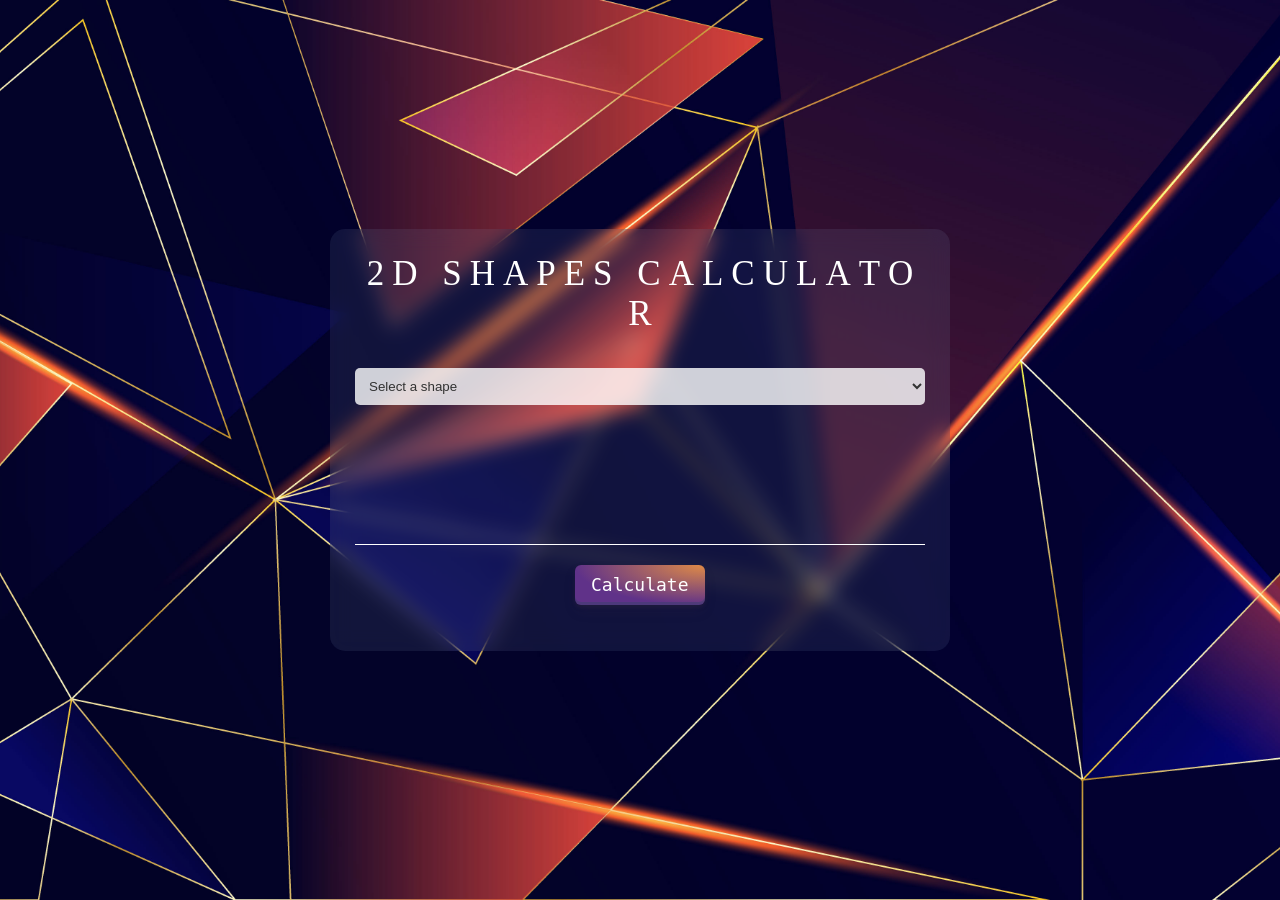
<file: Calculators/2D-Shapes-Calculator/index.html>
<!DOCTYPE html>
<html lang="en">

<head>
    <meta charset="UTF-8" />
    <meta name="viewport" content="width=device-width, initial-scale=1.0" />
    <link rel="stylesheet" href="style.css" />
    <link rel="preconnect" href="https://fonts.googleapis.com">
    <link rel="preconnect" href="https://fonts.gstatic.com" crossorigin>
    <link href="https://fonts.googleapis.com/css2?family=Inconsolata:wght@500&display=swap" rel="stylesheet">
    <title>2D Shapes Calculator</title>
</head>

<body>
    <div class="card">
        <div class="waviy">
            <span style="--i:1">2</span>
            <span style="--i:2">D</span>
            <span style="--i:11">&nbsp;</span>
            <span style="--i:3">S</span>
            <span style="--i:4">H</span>
            <span style="--i:5">A</span>
            <span style="--i:6">P</span>
            <span style="--i:7">E</span>
            <span style="--i:8">S</span>
            <span style="--i:9">&nbsp;</span>
            <span style="--i:10">C</span>
            <span style="--i:11">A</span>
            <span style="--i:12">L</span>
            <span style="--i:13">C</span>
            <span style="--i:14">U</span>
            <span style="--i:15">L</span>
            <span style="--i:16">A</span>
            <span style="--i:17">T</span>
            <span style="--i:18">O</span>
            <span style="--i:19">R</span>
        </div>
        <br><br>
        <div class="row">
            <select id="shape" name="shape" onchange="showDimensions()" required>
                <option value="" disabled selected hidden>Select a shape</option>
                <option value="rectangle">Rectangle</option>
                <option value="square">Square</option>
                <option value="circle">Circle</option>
                <option value="triangle">Triangle</option>
                <option value="parallelogram">Parallelogram</option>
                <option value="rhombus">Rhombus</option>
                <option value="trapezoid">Trapezoid</option>
                <option value="hexagon">Hexagon</option>
                <option value="nsides">N-Sided Polygon</option>
            </select>
        </div>
        <br>
        <div class="row" id="nsides-row" style="display: none;">
            <label for="nofsides">No. of sides of polygon:</label>
            <input type="number" id="nofsides" name="nofsides">
        </div><br>
        <div class="row" id="length-row" style="display: none;">
            <label for="length">Enter Length:</label>
            <input type="number" id="length" name="length">
        </div><br>
        <div class="row" id="width-row" style="display: none;">
            <label for="width">Enter Width:</label>
            <input type="number" id="width" name="width">
        </div><br>

        <div class="row" id="metric-row" style="display: none;">
            <label for="metric">Choose Metric:</label>
            <select name="metric" id="metric">
                <option value="m">m</option>
                <option value="cm">cm</option>
                <option value="km">km</option>
            </select>
        </div><br>

        <div class="row" id="radius-row" style="display: none;">
            <label for="radius">Enter Radius:</label>
            <input type="number" id="radius" name="radius">
        </div><br>
        <div class="row" id="diagonal1-row" style="display: none;">
            <label for="diagonal1">Enter Diagonal 1:</label>
            <input type="number" id="diagonal1" name="diagonal1">
        </div>
        <br>
        <div class="row" id="diagonal2-row" style="display: none;">
            <label for="diagonal2">Enter Diagonal 2:</label>
            <input type="number" id="diagonal2" name="diagonal2">
        </div>
        <div class="rule"></div>
        <div class="form-footer">
            <button class="button" onclick="calculate(event)">Calculate</button>
        </div>
        <div id="result-container">
            <p id="result"></p>
        </div>
    </div>
    <script src="script.js"></script>
</body>

</html>
</file>
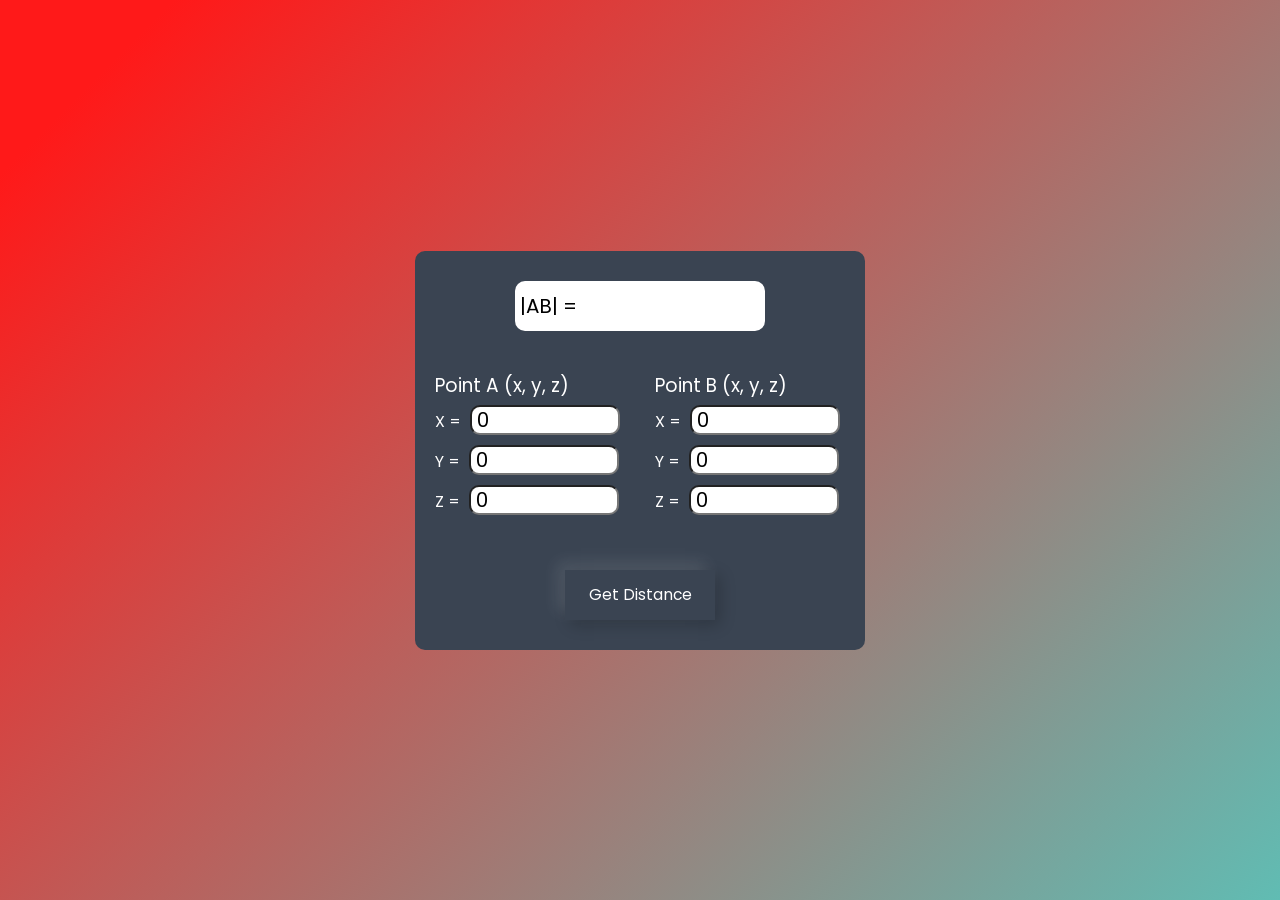
<file: Calculators/3D-Distance-Calculator/index.html>
<!DOCTYPE html>
<html lang="en">
<head>
    <meta charset="UTF-8">
    <meta name="viewport" content="width=device-width, initial-scale=1.0">
    <link rel="stylesheet" href="style.css">
    <title>3D Distance Calculator</title>
</head>
<body>

    <div class="container">
        <div class="calc">
            <div class="display">
                <span>|AB| = </span>
            </div>
            <form action="">
                <div class="point">
                    <h3>Point A (x, y, z)</h3>
                    <label for="X-1">X = </label>
                    <input type="number" name="X-1" id="x1" value="0">
                    <br>
                    <label for="Y-1">Y = </label>
                    <input type="number" name="Y-1" id="y1" value="0">
                    <br>
                    <label for="Z-1">Z = </label>
                    <input type="number" name="Z-1" id="z1" value="0">
                </div>
                <div class="point">
                    <h3>Point B (x, y, z)</h3>
                    <label for="X-2">X = </label>
                    <input type="number" name="X-2" id="x2" value="0">
                    <br>
                    <label for="Y-2">Y = </label>
                    <input type="number" name="Y-2" id="y2" value="0">
                    <br>
                    <label for="Z-2">Z = </label>
                    <input type="number" name="Z-2" id="z2" value="0">
                </div>
            </form>
    
            <div>
                <button type="button" onclick="calculate()">
                    <h3>Get Distance</h3>
                </button>
            </div>
        </div>
    </div>

    <script src="./script.js"></script>

</body>
</html>
</file>
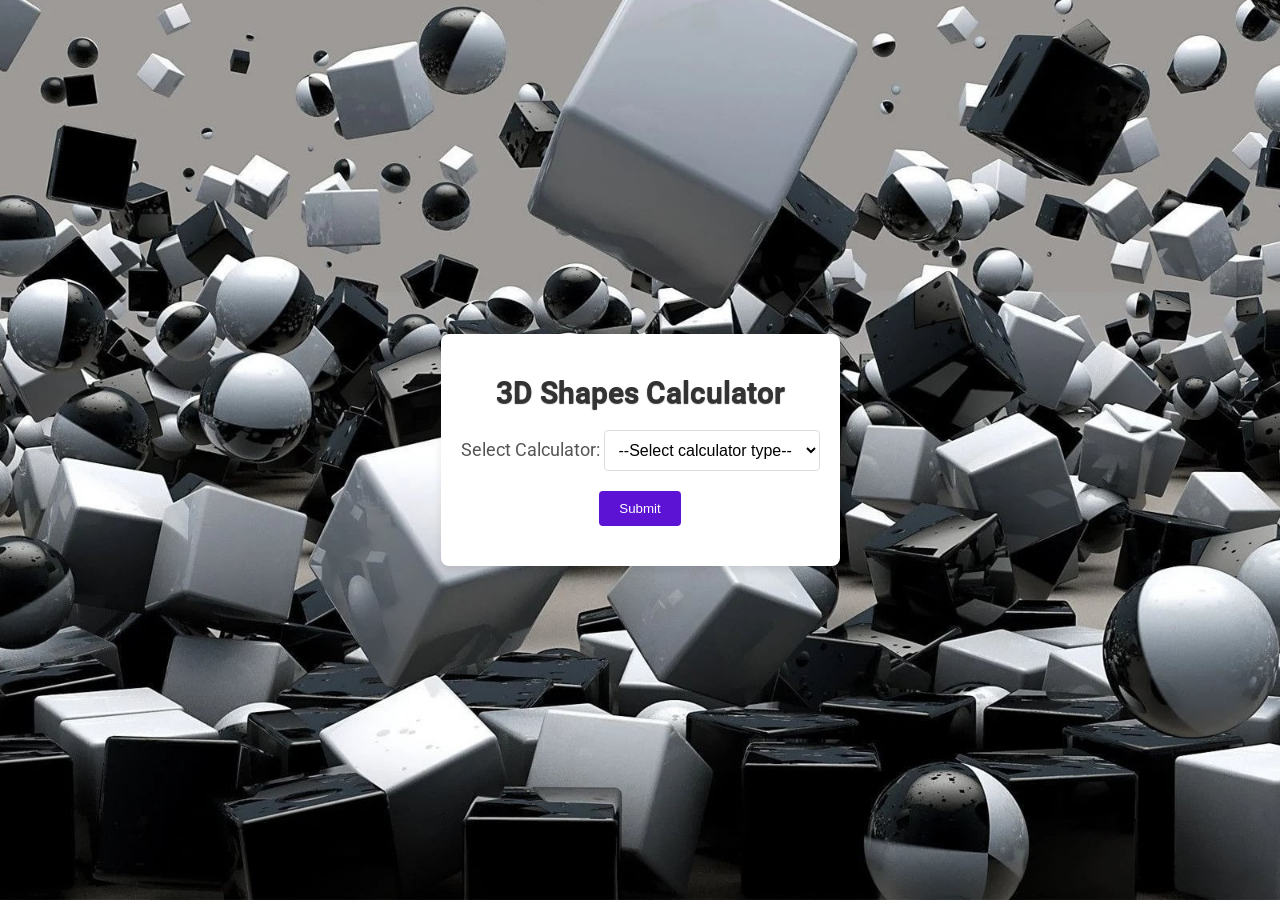
<file: Calculators/3D-Shapes-Calculator/index.html>
<!DOCTYPE html>
<html lang="en">

<head>
    <meta charset="UTF-8">
    <meta http-equiv="X-UA-Compatible" content="IE=edge">
    <meta name="viewport" content="width=device-width, initial-scale=1.0">
    <link rel="stylesheet" href="style.css">
    <link href="https://fonts.googleapis.com/css2?family=Roboto:wght@500&display=swap" rel="stylesheet">
    <title>3D Shapes Calculator</title>
</head>

<body>
    <header class="main">
        <h1 class="header">3D Shapes Calculator</h1>
        <div class="selectCalculator">
            <label for="calculator">Select Calculator: </label>
            <select id="calculator" name="calculator">
                <option value="None">--Select calculator type--</option>
                <option value="3D-Shapes-Volume-Calculator">Volume Calculator</option>
                <option value="Surface-Area-Calculator">Surface Area Calculator</option>
            </select>
        </div>
        <button class="submit-button" onclick="navigateToCalculator()">Submit</button>
    </header>

    <script src="script.js"></script>
</body>

</html>
</file>
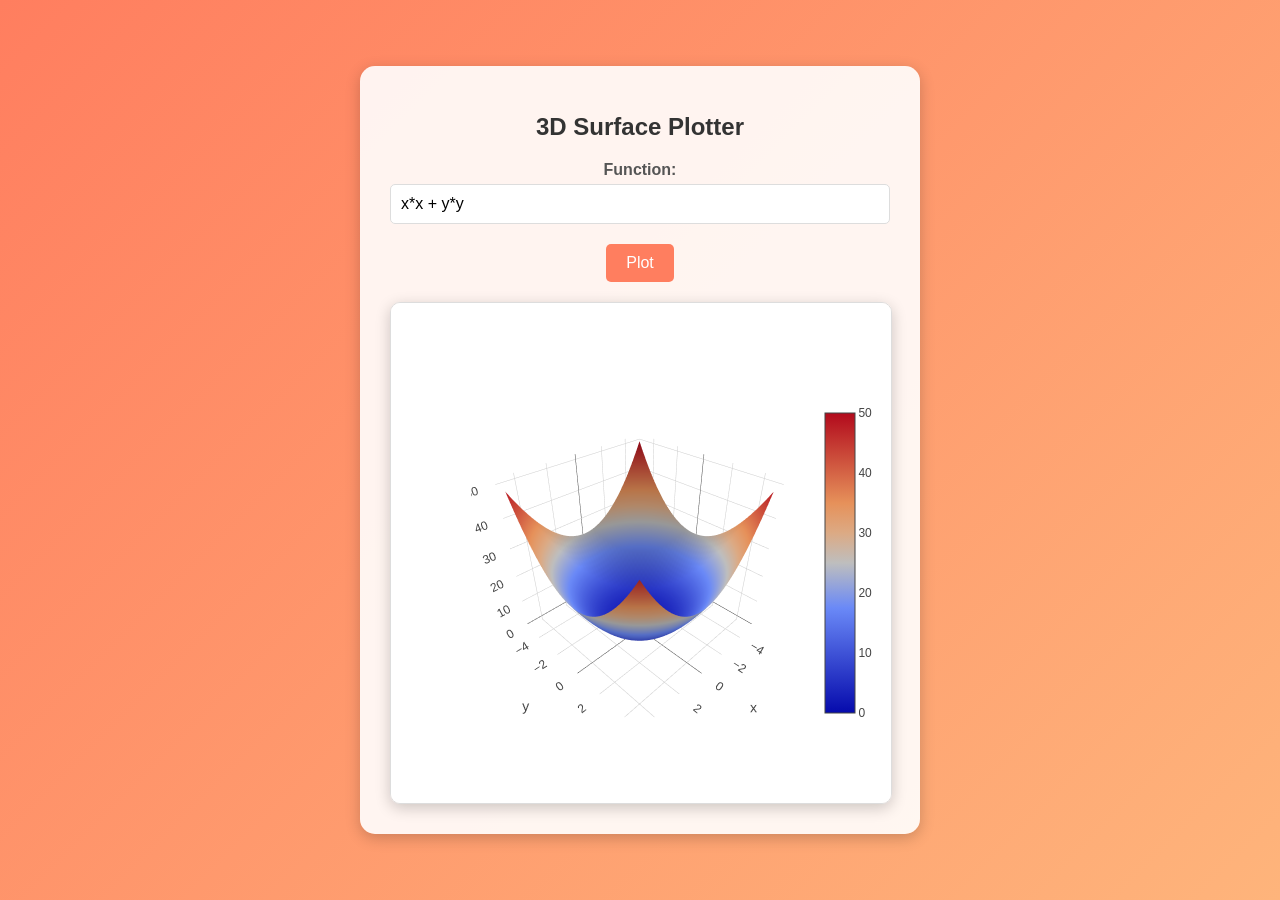
<file: Calculators/3D-Surface-Plotter-Calculator/index.html>
<!DOCTYPE html>
<html lang="en">
<head>
    <meta charset="UTF-8">
    <meta name="viewport" content="width=device-width, initial-scale=1.0">
    <link rel="stylesheet" href="style.css">
    <title>3D Surface Plotter Calculator</title>
</head>
<body>
    <div class="calculator">
        <h1>3D Surface Plotter</h1>
        <label for="function">Function:</label>
        <input type="text" id="function" value="x*x + y*y">
        <button onclick="plotSurface()">Plot</button>
        <div id="plot"></div>
    </div>
    <script src="https://cdn.plot.ly/plotly-latest.min.js"></script>
    <script src="script.js"></script>
</body>
</html>
</file>
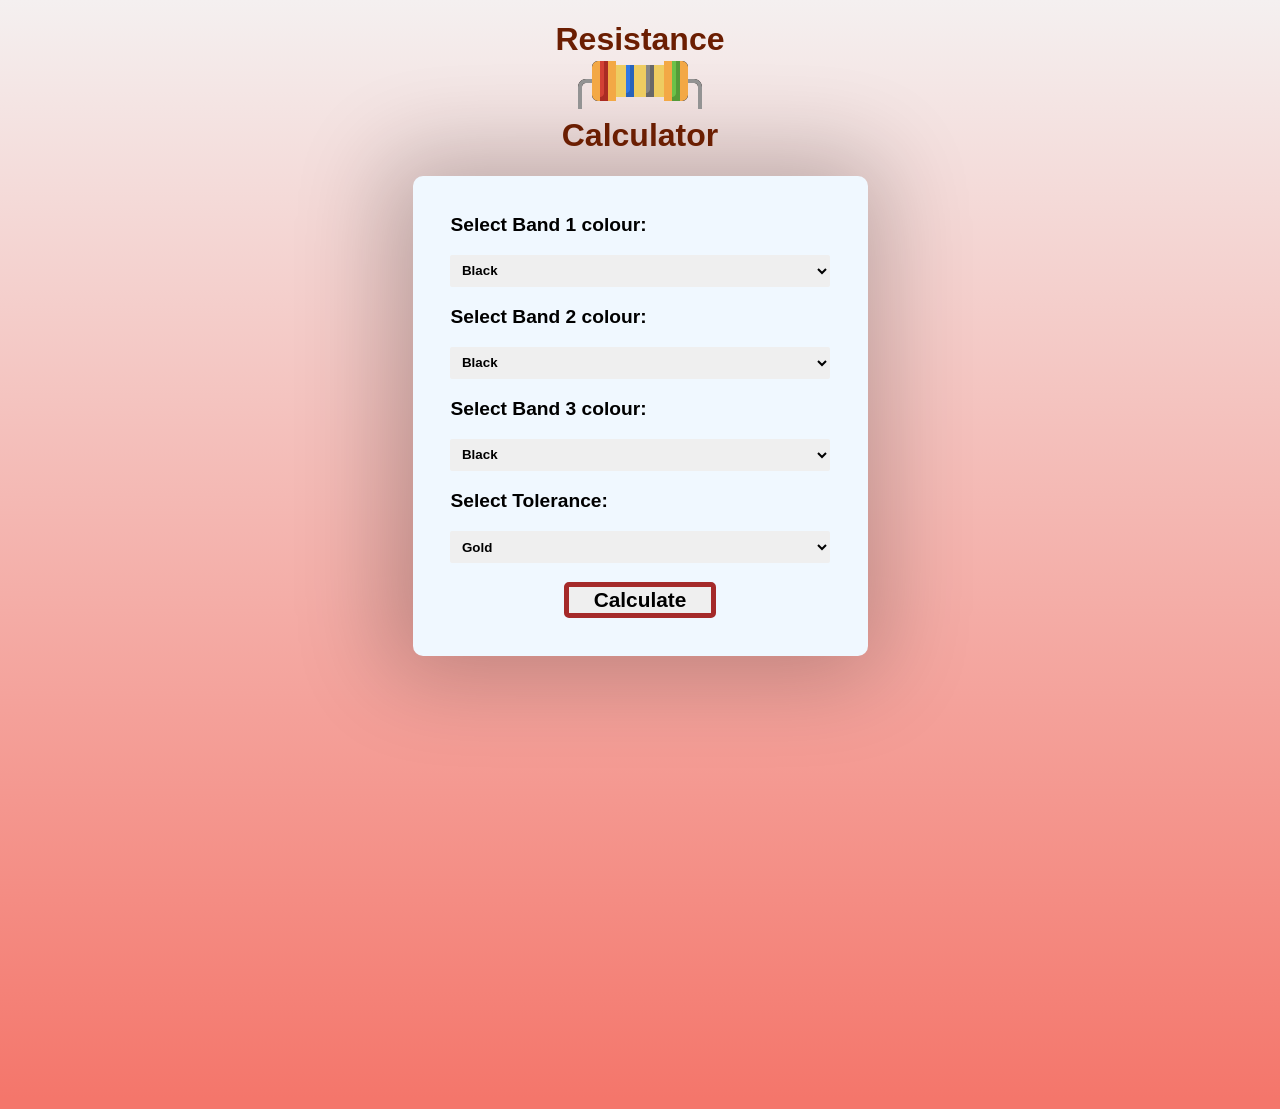
<file: Calculators/4-Band-Resistance-Calculator/index.html>
<!DOCTYPE html>
<html lang="en">

<head>
    <meta charset="UTF-8">
    <meta name="viewport" content="width=device-width, initial-scale=1.0">
    <link rel="stylesheet" href="style.css">
    <link rel="shortcut icon" href="./assets/resistor.png" type="image/x-icon">
    <title>4 Band Resistance Calculator</title>
</head>

<body>
    <h1 class="title">Resistance <br> <img src="./assets/resistor2.png" alt="" srcset=""> <br> Calculator</h1>
    <div id="container">
        <div class="value_inp">
            <div class="1stcol">
                <label for="band1">Select Band 1 colour:</label>
                <select id="band1">
                </select>
            </div>
            <div class="2ndcol">
                <label for="band2">Select Band 2 colour:</label>
                <select id="band2">
                </select>
            </div>
            <div class="3rdcol">
                <label for="band3">Select Band 3 colour:</label>
                <select id="band3">
                </select>
            </div>
            <div class="tolr">
                <label for="band4">Select Tolerance:</label>
                <select id="band4">
                </select>
            </div>
            <button class="btn">Calculate</button>
        </div>
        <div id="popup" class="popup">
            <div class="popup-content">
                <h2 id="result">Resistance Result</h2>
                <p id="popup-result"></p>
                <button id="closebtn">Close</button>
            </div>
        </div>

    </div>

    <script src="./script.js"></script>
</body>

</html>
</file>
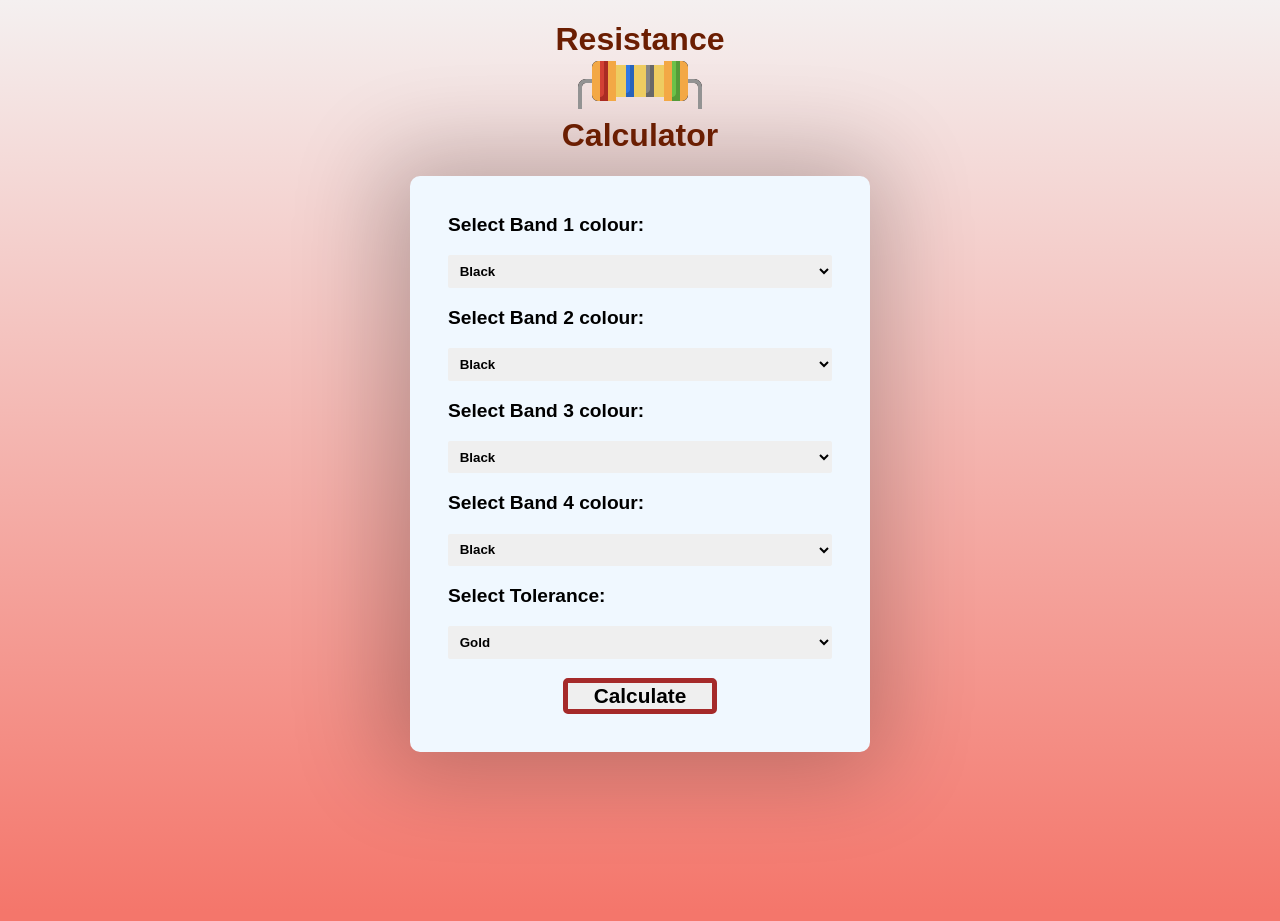
<file: Calculators/5-Band-Resistance-Calculator/index.html>
<!DOCTYPE html>
<html lang="en">

<head>
    <meta charset="UTF-8">
    <meta name="viewport" content="width=device-width, initial-scale=1.0">
    <link rel="stylesheet" href="style.css">
    <link rel="shortcut icon" href="./assets/resistor.png" type="image/x-icon">
    <title>5 Band Resistance Calculator</title>
</head>

<body>
    <h1 class="title">Resistance <br> <img src="./assets/resistor2.png" alt="" srcset=""> <br> Calculator</h1>
    <div id="container">
        <div class="value_inp">
            <div class="1stcol">
                <label for="band1">Select Band 1 colour:</label>
                <select id="band1">
                </select>
            </div>
            <div class="2ndcol">
                <label for="band2">Select Band 2 colour:</label>
                <select id="band2">
                </select>
            </div>
            <div class="3rdcol">
                <label for="band3">Select Band 3 colour:</label>
                <select id="band3">
                </select>
            </div>
            <div class="4rdcol">
                <label for="band4">Select Band 4 colour:</label>
                <select id="band4">
                </select>
            </div>
            <div class="tolr">
                <label for="band5">Select Tolerance:</label>
                <select id="band5">
                </select>
            </div>
            <button class="btn">Calculate</button>
        </div>
        <div id="popup" class="popup">
            <div class="popup-content">
                <h2 id="result">Resistance Result</h2>
                <p id="popup-result"></p>
                <button id="closebtn">Close</button>
            </div>
        </div>

    </div>

    <script src="./script.js"></script>
</body>

</html>
</file>
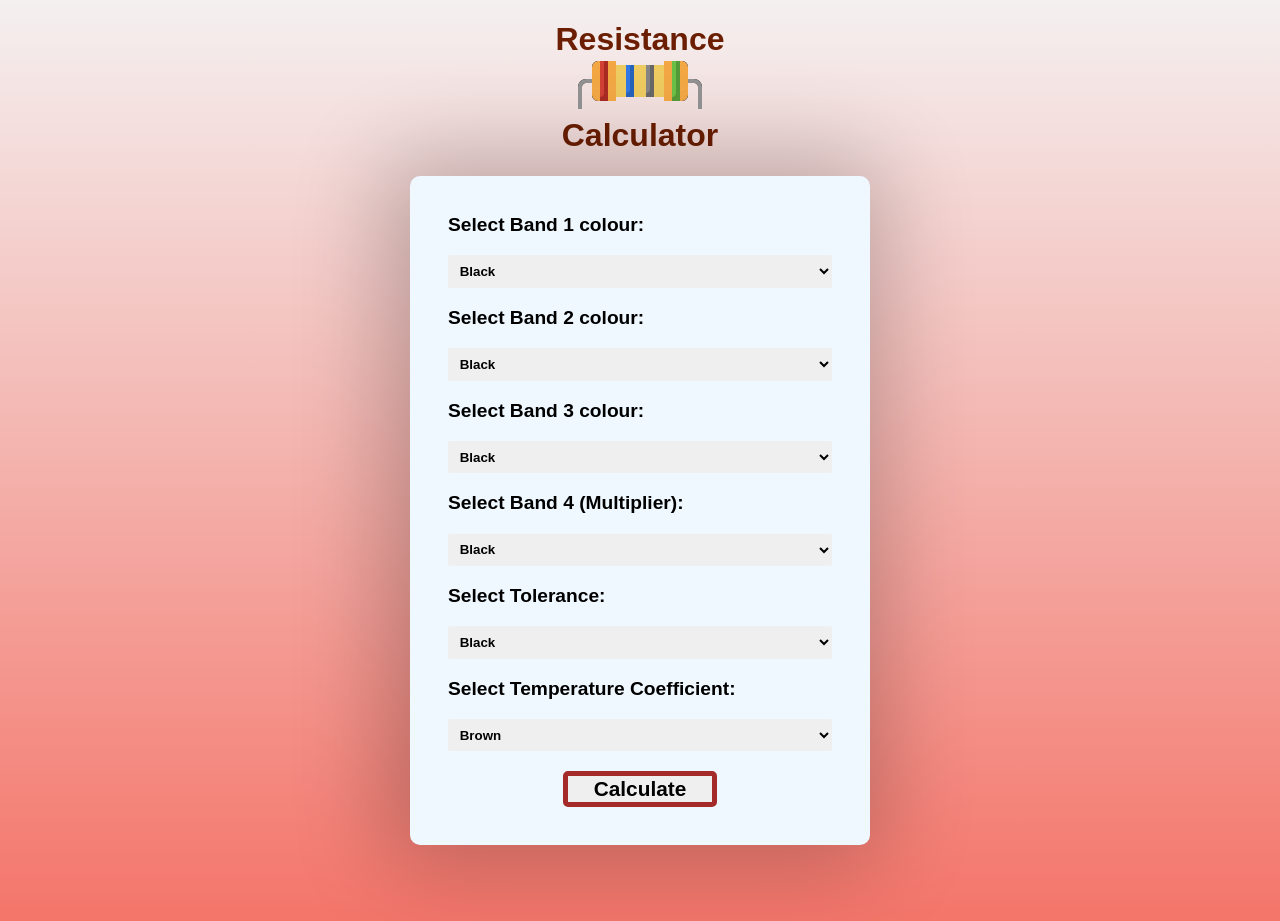
<file: Calculators/6-Band-Resistance-Calculator/index.html>
<!DOCTYPE html>
<html lang="en">

<head>
    <meta charset="UTF-8">
    <meta name="viewport" content="width=device-width, initial-scale=1.0">
    <link rel="stylesheet" href="style.css">
    <link rel="shortcut icon" href="./assets/resistor.png" type="image/x-icon">
    <title>6 Band Resistance Calculator</title>
</head>

<body>
    <h1 class="title">Resistance <br> <img src="./assets/resistor2.png" alt="Resistor Image"> <br> Calculator</h1>
    <div id="container">
        <div class="value_inp">
            <div class="1stcol">
                <label for="band1">Select Band 1 colour:</label>
                <select id="band1"></select>
            </div>
            <div class="2ndcol">
                <label for="band2">Select Band 2 colour:</label>
                <select id="band2"></select>
            </div>
            <div class="3rdcol">
                <label for="band3">Select Band 3 colour:</label>
                <select id="band3"></select>
            </div>
            <div class="4thcol">
                <label for="band4">Select Band 4 (Multiplier):</label>
                <select id="band4"></select>
            </div>
            <div class="tolr">
                <label for="band5">Select Tolerance:</label>
                <select id="band5"></select>
            </div>
            <div class="temp-coeff">
                <label for="band6">Select Temperature Coefficient:</label>
                <select id="band6"></select>
            </div>
            <button class="btn" onclick="calculateResistance()">Calculate</button>
        </div>
        <div id="popup" class="popup">
            <div class="popup-content">
                <h2 id="result">Resistance Result</h2>
                <p id="popup-result"></p>
                <button id="closebtn" onclick="closePopup()">Close</button>
            </div>
        </div>
    </div>
    <script src="./script.js"></script>
</body>

</html>
</file>
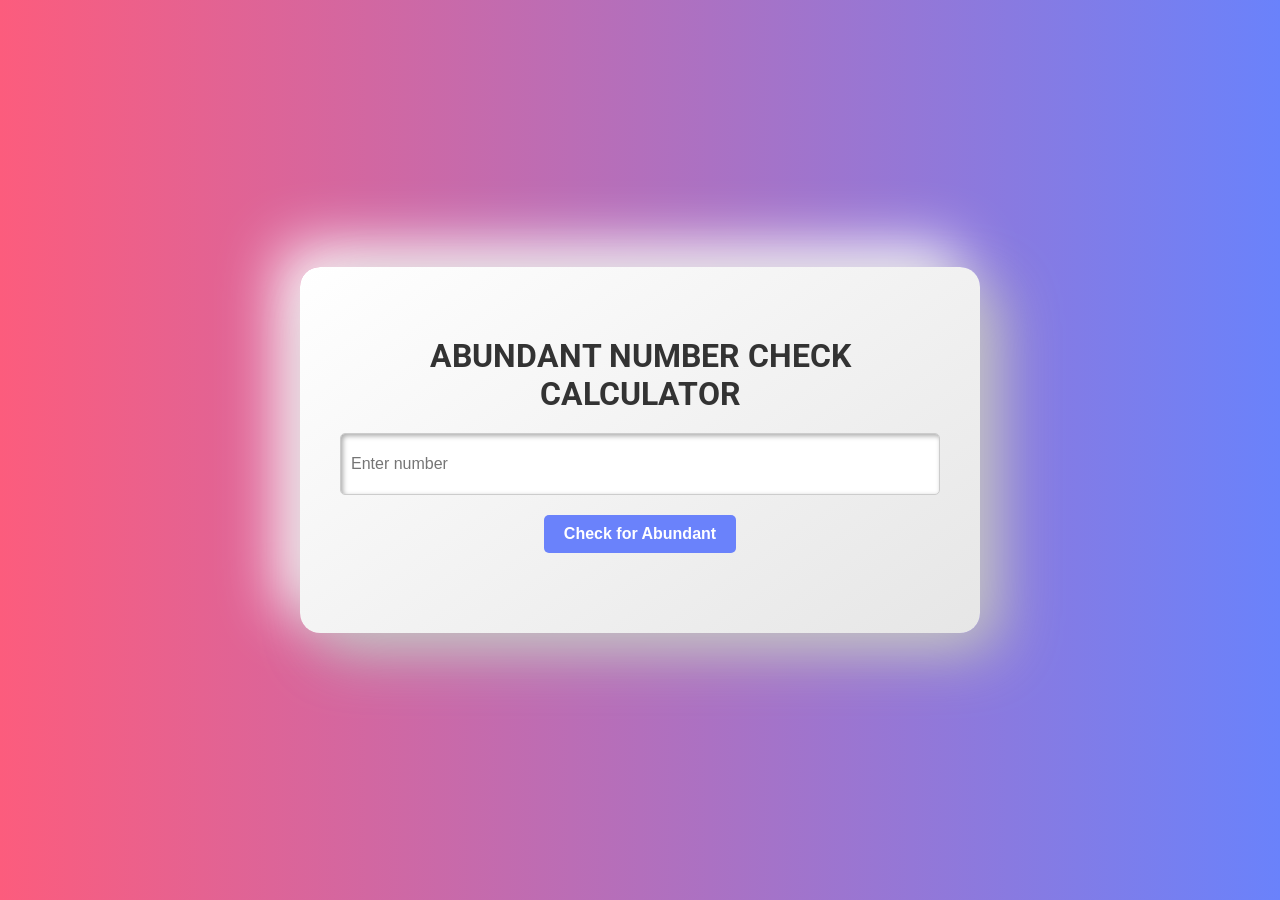
<file: Calculators/Abundant-Number-Calculator/index.html>
<!DOCTYPE html>
<html lang="en">
<head>
    <meta charset="UTF-8">
    <meta name="viewport" content="width=device-width, initial-scale=1.0">
    <link rel="stylesheet" href="style.css">
    <title>Abundant Number Calculator</title>
</head>
<body>
    <div class="container">
        <h2 class="head">ABUNDANT NUMBER CHECK CALCULATOR</h2>
        <input type="number" placeholder="Enter number" class="number" required>
        <button onclick="checkAbundant()">Check for Abundant</button>
        <h3 class="showHow"></h3>
        <h2 class="text"></h2>
    </div>
    <script src="script.js"></script>
</body>
</html>
</file>
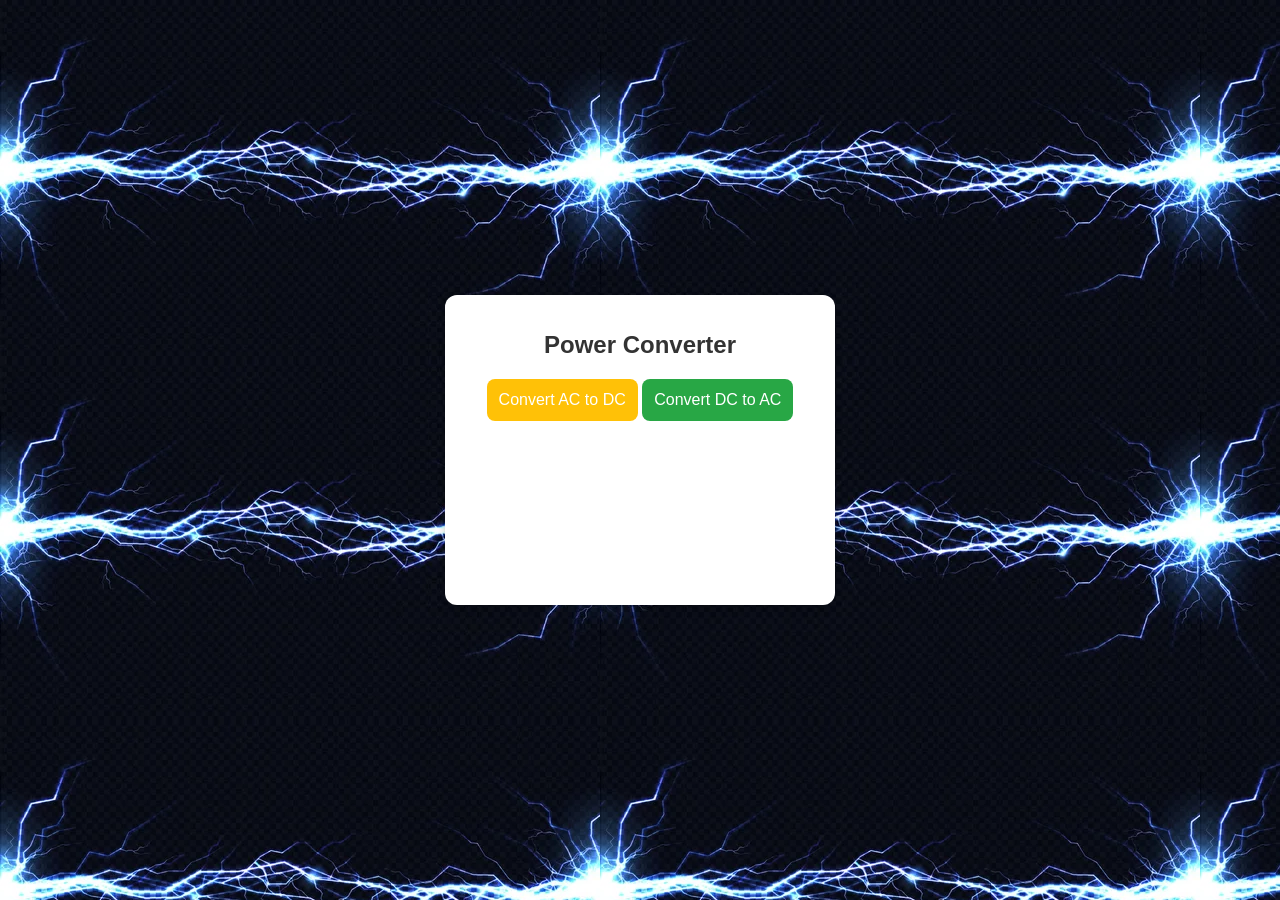
<file: Calculators/AC-DC-Power-Calculator/index.html>
<!DOCTYPE html>
<html lang="en">
<head>
    <meta charset="UTF-8">
    <meta name="viewport" content="width=device-width, initial-scale=1.0">
    <link rel="stylesheet" href="style.css">
    <title>AC/DC Power Calculator</title>
</head>
<body>
    <div class="container">
        <h1>Power Converter</h1>
        <div id="selection-page">
            <button onclick="showAcToDcForm()">Convert AC to DC</button>
            <button onclick="showDcToAcForm()">Convert DC to AC</button>
        </div>

        <div id="conversion-form">
            <form id="ac-to-dc-form" class="form" style="display: none;" onsubmit="convertACtoDC(event)">
                <div class="form-group">
                    <label for="acVoltage">Input AC Voltage (RMS):</label>
                    <input type="number" id="acVoltage" placeholder="Enter AC Voltage" />
                </div>

                <div class="form-group">
                    <label for="transformerRatio">Transformer Ratio:</label>
                    <input type="number" id="transformerRatio" placeholder="Enter Transformer Ratio" value="2" />
                </div>

                <div class="form-group">
                    <label for="rectifierType">Rectifier Type:</label>
                    <select id="rectifierType">
                        <option value="full">Full-wave</option>
                        <option value="half">Half-wave</option>
                    </select>
                </div>

                <button type="submit">Convert</button>
                
                <div class="result" id="dcResult" style="display: none;">
                    <h2>Output DC Voltage: <span id="dcVoltage"></span> V</h2>
                </div>
            </form>

            <form id="dc-to-ac-form" class="form" style="display: none;" onsubmit="convertDCtoAC(event)">
                <div class="form-group">
                    <label for="dcVoltageInput">Input DC Voltage:</label>
                    <input type="number" id="dcVoltageInput" placeholder="Enter DC Voltage" />
                </div>

                <div class="form-group">
                    <label for="frequency">Frequency (Hz):</label>
                    <input type="number" id="frequency" placeholder="Enter Frequency" value="50" />
                </div>

                <button type="submit">Convert</button>
                
                <div class="result" id="acResult" style="display: none;">
                    <h2>Output AC Voltage (RMS): <span id="acVoltageOutput"></span> V</h2>
                </div>
            </form>

            <canvas id="graphCanvas"></canvas>
        </div>
    </div>

    <script src="script.js"></script>
</body>
</html>
</file>
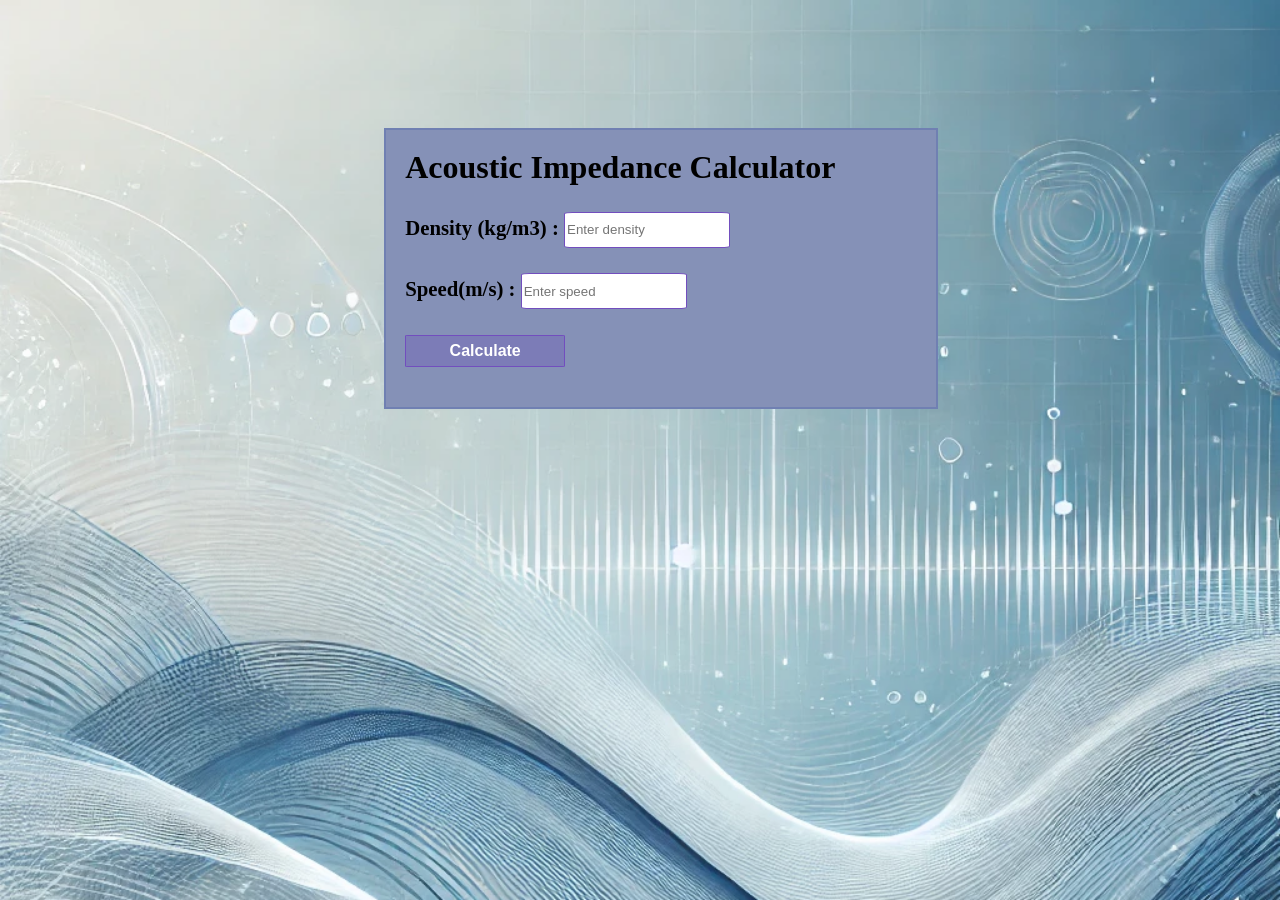
<file: Calculators/Acoustic-Impedance-Calculator/index.html>
<!DOCTYPE html>
<html lang="en">
<head>
    <meta charset="UTF-8">
    <meta name="viewport" content="width=device-width, initial-scale=1.0">
    <link rel="stylesheet" href="style.css">
    <title>Acoustic Impedance Calculator</title>
</head>
<body>
    <div class="container">
    <h1>Acoustic Impedance Calculator</h1>
    <div class="input-grp">
        <label for="density">Density (kg/m3) : </label>
        <input type="number" id="density" placeholder="Enter density" step="any"> 
    </div>

    <div class="input-grp">
        <label for="speed">Speed(m/s) : </label>
        <input type="number" id="speed" placeholder="Enter speed" step="any"> 
    </div>
    <button onclick="calculateImpedance()">Calculate </button>
    <div class="result" id="result"></div> 
</div>
    
    <script src="script.js"></script>
</body>
</html>
</file>
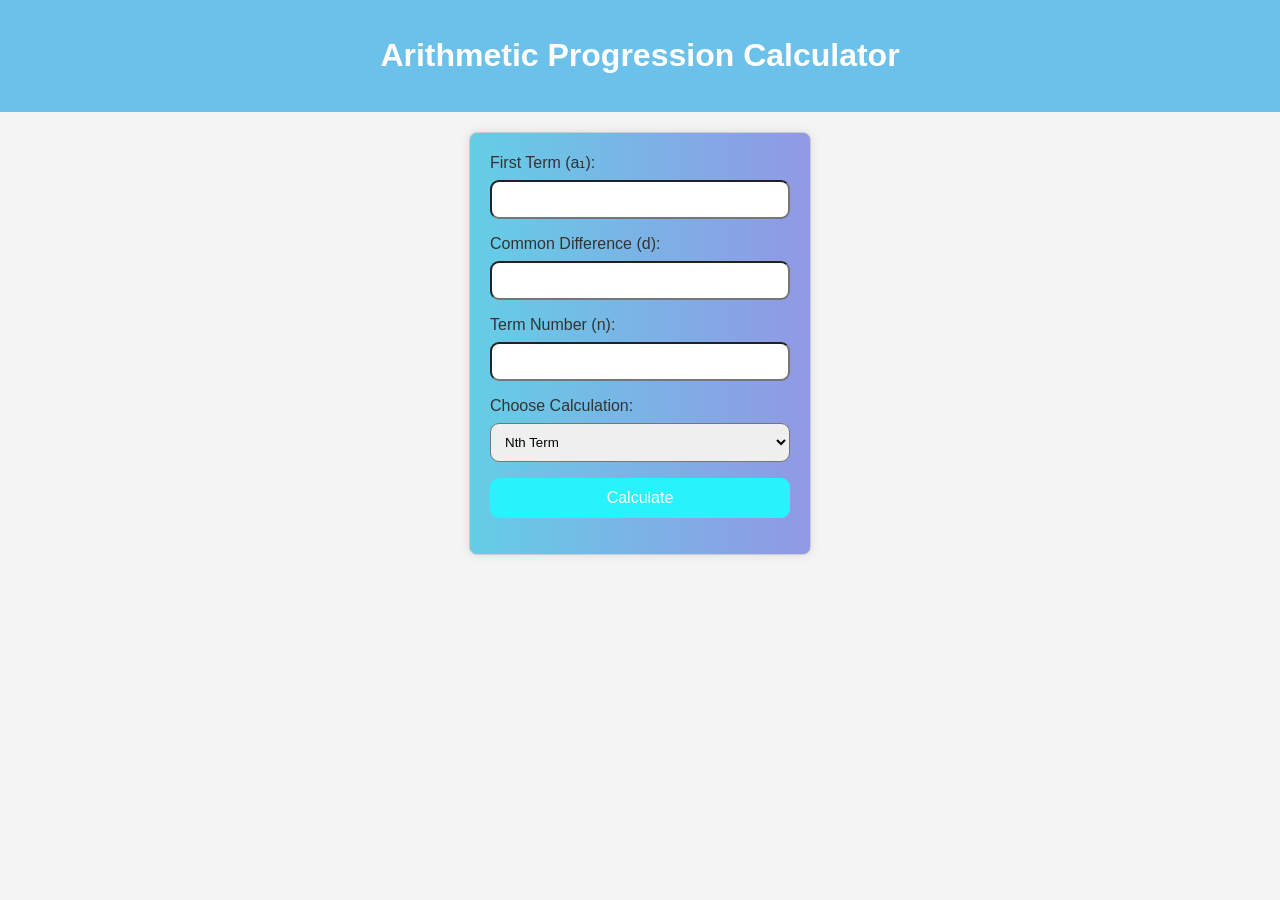
<file: Calculators/Arithmetic-Progression-Calculator/index.html>
<!DOCTYPE html>
<html lang="en">

<head>
    <meta charset="UTF-8">
    <meta name="viewport" content="width=device-width, initial-scale=1.0">
    <link rel="stylesheet" href="style.css">
    <title>Arithmetic Progression Calculator</title>
</head>

<body>
    <header>
        <h1>Arithmetic Progression Calculator</h1>
    </header>

    <section id="calculator">
        <label for="firstTerm">First Term (a₁):</label>
        <input type="number" id="firstTerm" required>

        <label for="commonDifference">Common Difference (d):</label>
        <input type="number" id="commonDifference" required>

        <label for="termNumber">Term Number (n):</label>
        <input type="number" id="termNumber" required>

        <label for="calculationType">Choose Calculation:</label>
        <select id="calculationType">
            <option value="nthTerm">Nth Term</option>
            <option value="sumOfTerms">Sum of First N Terms</option>
            <option value="arithMean">Arithmetic Mean</option>
        </select>

        <button onclick="calculate()">Calculate</button>

        <p id="result"></p>
    </section>

    <script src="script.js"></script>
</body>

</html>
</file>
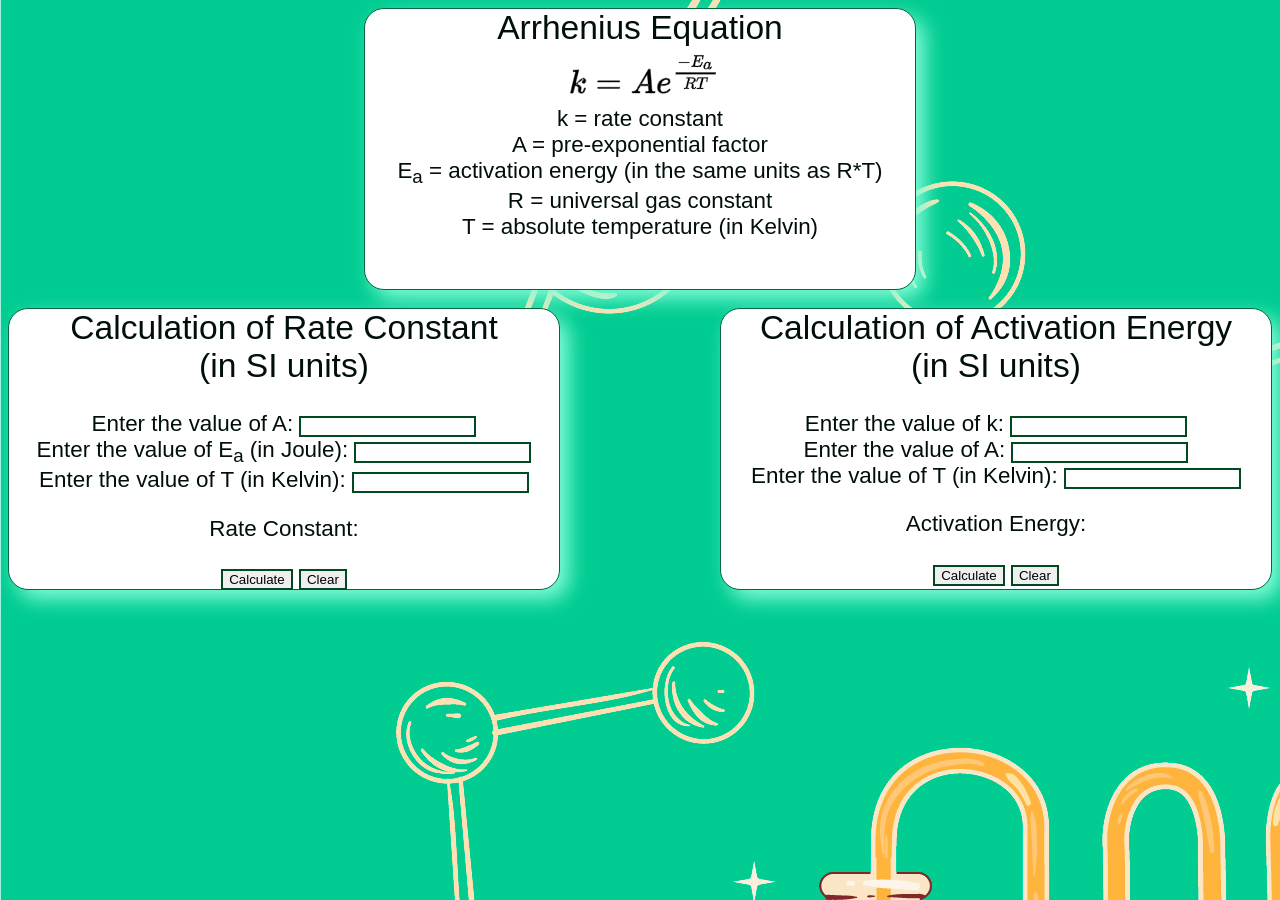
<file: Calculators/Arrhenius-Equation-Calculator/index.html>
<!DOCTYPE html>
<html lang="en">

<head>
    <meta charset="UTF-8">
    <meta name="viewport" content="width=device-width, initial-scale=1.0">
    <link rel="stylesheet" href="style.css">
    <title>Arrhenius Equation Calculator</title>
</head>

<body>
    <div id="box">
        <h1 class="head">Arrhenius Equation</h1>
        <img src="assets/formula.png" alt="image">
        <br>
        k = rate constant <br>
        A = pre-exponential factor <br>
        E<sub>a</sub> = activation energy (in the same units as R*T) <br>
        R = universal gas constant <br>
        T = absolute temperature (in Kelvin) <br>
    </div>
    <br>
    <div id="box1">
        <h1 class="head">Calculation of Rate Constant</h1>
        <h1 class="head">(in SI units)</h1><br>
        Enter the value of A: <input type="number" id="inp1"> <br>
        Enter the value of E<sub>a</sub> (in Joule): <input type="number" id="inp2"> <br>
        Enter the value of T (in Kelvin): <input type="number" id="inp3"> <br>
        <p id="res1">Rate Constant: </p> 
        <button id="btn1">Calculate</button>
        <button id="btnn1">Clear</button>
    </div>
    <div id="box2">
        <h1 class="head">Calculation of Activation Energy</h1>
        <h1 class="head">(in SI units)</h1> <br>
        Enter the value of k: <input type="number" id="inp4"> <br>
        Enter the value of A: <input type="number" id="inp5"> <br>
        Enter the value of T (in Kelvin): <input type="number" id="inp6"> <br>
        <p id="res2">Activation Energy: </p> 
        <button id="btn2">Calculate</button>
        <button id="btnn2">Clear</button>
    </div>

    <script src="script.js"></script>

</body>
</html>
</file>
<file: Calculators/2D-Shapes-Calculator/style.css>
body {
    font-family: 'Inconsolata', monospace;
    justify-content: center;
    display: flex;
    flex-direction: column;
    align-items: center;
    text-align: center;
    background: linear-gradient(to right bottom, #7ed0e7, #77c1ee, #87afee, #a399e1, #bf80c6);
    height: 100vh;
    margin: 0;
    background-image: url(./assets/background.jpg);
    background-size: cover;
    background-position: center;
}

.waviy {
    position: relative;
}

.waviy span {
    position: relative;
    display: inline-block;
    font-size: 35px;
    font-family: Cambria, Cochin, Georgia, Times, 'Times New Roman', serif;
    color: #ffffff;
    text-transform: uppercase;
    animation: flip 2s infinite;
    animation-delay: calc(.2s * var(--i))
}

@keyframes flip {

    0%,
    80% {
        transform: rotateY(360deg)
    }
}

.card {
    background: rgba(158, 187, 226, 0.1);
    backdrop-filter: blur(10px);
    border-radius: 15px;
    padding: 25px;
    text-align: center;
    max-width: 570px;
    width: 90%;
    margin-bottom: 20px;
}

.row {
    display: flex;
    justify-content: space-around;
}

label {
    color: white;
    display: block;
    margin-bottom: 9px;
    font-size: 1.1rem;
    font-family: monospace;
}

input,
select {
    width: 100%;
    padding: 10px;
    box-sizing: border-box;
    border: none;
    border-radius: 5px;
    background-color: rgba(255, 255, 255, 0.8);
    color: #333333;
    transition: background-color 0.3s ease;
}

input:focus,
select:focus {
    background-color: rgba(255, 255, 255, 1);
}

select {
    cursor: pointer;
}

.rule {
    height: 1px;
    background-color: #ffffff;
    margin: 20px 0;
}

.form-footer {
    text-align: center;
}

#result-container {
    margin-top: 20px;
    text-align: center;
    font-weight: bold;
    color: white;
    font-size: 1.3rem;
    font-family: monospace;
}

.button {
    align-items: center;
    appearance: none;
    background-image: radial-gradient(100% 100% at 100% 0, #e08b46 0, #603289 100%);
    border: 0;
    border-radius: 6px;
    box-shadow: rgba(45, 35, 66, .4) 0 2px 4px, rgba(45, 35, 66, .3) 0 7px 13px -3px, rgba(58, 65, 111, .5) 0 -3px 0 inset;
    box-sizing: border-box;
    color: #ffffff;
    cursor: pointer;
    display: inline-flex;
    font-family: "JetBrains Mono", monospace;
    height: 40px;
    justify-content: center;
    line-height: 1;
    list-style: none;
    overflow: hidden;
    padding-left: 16px;
    padding-right: 16px;
    position: relative;
    text-align: left;
    text-decoration: none;
    transition: box-shadow .15s, transform .15s;
    user-select: none;
    -webkit-user-select: none;
    touch-action: manipulation;
    white-space: nowrap;
    will-change: box-shadow, transform;
    font-size: 18px;
}

.button:focus {
    box-shadow: #b5b952 0 0 0 1.5px inset, rgba(45, 35, 66, .4) 0 2px 4px, rgba(45, 35, 66, .3) 0 7px 13px -3px, #3c4fe0 0 -3px 0 inset;
}

.button:hover {
    box-shadow: rgba(45, 35, 66, .4) 0 4px 8px, rgba(45, 35, 66, .3) 0 7px 13px -3px, #e1dde8 0 -3px 0 inset;
    transform: translateY(-2px);
}

.button:active {
    box-shadow: #e3e3dd 0 3px 7px inset;
    transform: translateY(2px);
}
</file>
<file: Calculators/3D-Distance-Calculator/style.css>
@import url('https://fonts.googleapis.com/css2?family=Poppins:ital,wght@0,100;0,200;0,300;0,400;0,500;0,600;0,700;0,800;0,900;1,100;1,200;1,300;1,400;1,500;1,600;1,700;1,800;1,900&display=swap');

* {
    margin: 0;
    padding: 0;
    font-family: "Poppins", sans-serif;
    font-weight: 400;
    box-sizing: border-box;
}

html, body {
    height: 100%;
    margin: 0;
    padding: 0;
    font-family: -apple-system, BlinkMacSystemFont, sans-serif;
    overflow: auto;
    background: linear-gradient(315deg, rgba(101, 0, 94, 1) 3%, rgba(60, 132, 206, 1) 38%, rgba(48, 238, 226, 1) 68%, rgba(255, 25, 25, 1) 98%);
    animation: gradient 15s ease infinite;
    background-size: 400% 400%;
    background-attachment: fixed;
}

@keyframes gradient {
    0% {
        background-position: 0% 0%;
    }

    50% {
        background-position: 100% 100%;
    }

    100% {
        background-position: 0% 0%;
    }
}

.container {
    width: 100%;
    height: 100vh; /* Use vh instead of dvh for compatibility */
    display: flex;
    align-items: center;
    justify-content: center;
}

.calc {
    padding: 20px;
    border-radius: 10px;
    background-color: #3a4452;
    color: white;
    display: flex;
    flex-direction: column;
    gap: 20px;
    align-items: center;
    justify-content: center;
}

.display {
    height: 50px;
    width: 250px;
    border-radius: 10px;
    margin: 10px 0 0 0;
    background: #ffffff;
    color: black;
}

.display {
    font-size: 20px;
    display: flex;
    align-items: center;
    justify-content: space-between;
    padding: 5px;
}

form {
    display: flex;
    gap: 30px;
    margin: 20px 0;
}

form input {
    border-radius: 10px;
    height: 30px;
    width: 150px;
    margin: 5px 5px;
    padding: 5px;
    cursor: pointer;
    font-size: 20px;
}

button {
    height: 50px;
    width: 150px;
    border: 0;
    margin: 10px;
    box-shadow: -8px -8px 15px rgba(255, 255, 255, 0.1), 5px 5px 15px rgba(0, 0, 0, 0.2);
    color: white;
    cursor: pointer;
    background: transparent;
}
</file>
<file: Calculators/3D-Shapes-Calculator/style.css>
body {
    font-family: 'Roboto', sans-serif;
    margin: 0;
    padding: 0;
    display: flex;
    justify-content: center;
    align-items: center;
    height: 100vh;
    background-image: url('assets/background.jpg'); /* Replace 'background.jpg' with the path to your background image */
    background-size: cover;
    background-position: center;
    background-repeat: no-repeat;
    flex-direction: column;
    min-height: 100vh;
}


.header {
    color: white;
    text-shadow: 0.5px 0.5px 1px #302f2f;
    animation: fadeInScale 2s ease-in-out;
}

@keyframes fadeInScale {
    0% {
        opacity: 0;
        transform: scale(0.8);
    }
    100% {
        opacity: 1;
        transform: scale(1);
    }
}

.selectCalculator {
    text-align: center;
    margin: 20px 0;
}

.submit-button {
    display: block;
    margin: 20px auto;
    padding: 10px 20px;
    background-color: #5d13d4;
    color: white;
    border: none;
    border-radius: 4px;
    cursor: pointer;
}

.submit-button:hover {
    background-color: #45a049;
}

.main {
    text-align: center;
    background: #ffffff;
    padding: 20px;
    border-radius: 8px;
    box-shadow: 0 4px 8px rgba(0, 0, 0, 0.1);
}

.header {
    margin-bottom: 20px;
    font-size: 30px;
    color: #333333;
}

.selectCalculator {
    margin-bottom: 20px;
}

label {
    font-size: 18px;
    color: #555555;
}

select {
    padding: 10px;
    font-size: 16px;
    border: 1px solid #dddddd;
    border-radius: 4px;
    background-color: #ffffff;
    transition: border-color 0.3s ease;
}

select:focus {
    border-color: #007bff;
    outline: none;
}
.calculator-container {
    background-color: rgba(255, 255, 255, 0.8);
    box-shadow: 0 4px 8px rgba(0, 0, 0, 0.1);
    border-radius: 10px;
    padding: 20px;
    text-align: center;
    width: 300px;
    height: 300px;
    display: flex;
    flex-direction: column;
    justify-content: center;
    align-items: center;
    margin-top: 20px;
}
</file>
<file: Calculators/3D-Surface-Plotter-Calculator/style.css>
body {
    font-family: Arial, sans-serif;
    background: linear-gradient(135deg, #ff7e5f, #feb47b);
    color: #333333;
    display: flex;
    justify-content: center;
    align-items: center;
    height: 100vh;
    margin: 0;
}

.calculator {
    background: rgba(255, 255, 255, 0.9);
    border-radius: 15px;
    box-shadow: 0 4px 15px rgba(0, 0, 0, 0.2);
    padding: 30px;
    text-align: center;
    max-width: 500px;
    width: 100%;
}

h1 {
    color: #333333;
    font-size: 24px;
    margin-bottom: 20px;
}

label {
    display: block;
    font-weight: bold;
    margin-top: 15px;
    color: #555555;
}

input {
    width: 100%;
    padding: 10px;
    margin-top: 5px;
    border: 1px solid #dddddd;
    border-radius: 5px;
    box-sizing: border-box;
    font-size: 16px;
}

button {
    background: #ff7e5f;
    color: #ffffff;
    border: none;
    border-radius: 5px;
    padding: 10px 20px;
    font-size: 16px;
    cursor: pointer;
    margin-top: 20px;
    transition: background 0.3s, box-shadow 0.3s;
}

button:hover {
    background: #feb47b;
    box-shadow: 0 4px 15px rgba(0, 0, 0, 0.2);
}

#plot {
    width: 100%;
    height: 500px;
    margin-top: 20px;
    border: 1px solid #dddddd;
    border-radius: 10px;
    box-shadow: 0 4px 15px rgba(0, 0, 0, 0.2);
    overflow: hidden;
}
</file>
<file: Calculators/4-Band-Resistance-Calculator/style.css>
body {
    font-family: 'Segoe UI', Tahoma, Geneva, Verdana, sans-serif;
    background: rgb(244, 240, 240);
    background: linear-gradient(180deg, rgba(244, 240, 240, 1) 0%, rgba(244, 118, 107, 1) 99%);
    background-repeat: no-repeat;
    background-size: cover;
    text-align: center;
    justify-content: center;
    align-items: center;
    height: 120vh;
}

.title {
    color: rgb(107, 30, 2);
}

.container {
    display: flex;
}

.value_inp {
    font-size: 1.2rem;
    font-weight: 600;
    width: 30%;
    margin: auto;
    padding: 3%;
    background-color: aliceblue;
    border-radius: 10px;
    -webkit-box-shadow: -7px 0px 93px 19px rgba(0, 0, 0, 0.23);
    -moz-box-shadow: -7px 0px 93px 19px rgba(0, 0, 0, 0.23);
    box-shadow: -7px 0px 93px 19px rgba(0, 0, 0, 0.23);
}

label {
    display: block;
    text-align: left;
}

select {
    font-weight: 650;
    width: 100%;
    margin: 5% 0;
    border: hidden;
    border-radius: 2px;
    padding: 2%;
}

.btn {
    font-size: 1.3rem;
    width: 40%;
    border: 5px solid brown;
    border-radius: 5px;
    font-weight: 600;
}


.popup {
    display: none;
    position: fixed;
    top: 0;
    left: 0;
    width: 100%;
    height: 100%;
    background-color: rgba(0, 0, 0, 0.6);
    z-index: 999;
}

.popup-content {
    display: flex;
    flex-direction: column;
    justify-content: center;
    align-items: center;
    position: absolute;
    top: 50%;
    left: 50%;
    transform: translate(-50%, -50%);
    background-color: white;
    padding: 20px;
    border-radius: 10px;
}

#closebtn {
    margin-top: 10px;
    width: 40%;
    border: 5px solid brown;
}


@media only screen and (max-width: 786px) {
    body {
        font-size: 14px;
        /* height: auto; */
        overflow-y: hidden;
        margin-top: 10%;
    }

    .title {
        padding-bottom: 11%;
    }

    .container {
        flex-wrap: wrap;
    }

    .value_inp {
        width: 80%;
        padding: 2%;
    }

    .btn {
        width: 60%;
    }

    select {
        margin: 2% 0;
    }

    .popup-content {
        width: 90%;
        padding: 10px;
    }

    #popup-result {
        font-size: 20px;
    }

    #closebtn {
        width: 60%;
    }
}
</file>
<file: Calculators/5-Band-Resistance-Calculator/style.css>
body {
    font-family: 'Segoe UI', Tahoma, Geneva, Verdana, sans-serif;
    background: rgb(244, 240, 240);
    background: linear-gradient(180deg, rgba(244, 240, 240, 1) 0%, rgba(244, 118, 107, 1) 99%);
    background-repeat: no-repeat;
    background-size: cover;
    text-align: center;
    justify-content: center;
    align-items: center;
    min-height: 100vh;
    margin: 0;
    padding: 0;
}

.title {
    color: rgb(107, 30, 2);
}

.container {
    display: flex;
    margin-bottom: 45px;
}

.value_inp {
    font-size: 1.2rem;
    font-weight: 600;
    width: 30%;
    margin: auto;
    padding: 3%;
    background-color: aliceblue;
    border-radius: 10px;
    -webkit-box-shadow: -7px 0px 93px 19px rgba(0, 0, 0, 0.23);
    -moz-box-shadow: -7px 0px 93px 19px rgba(0, 0, 0, 0.23);
    box-shadow: -7px 0px 93px 19px rgba(0, 0, 0, 0.23);
}

label {
    display: block;
    text-align: left;
}

select {
    font-weight: 650;
    width: 100%;
    margin: 5% 0;
    border: hidden;
    border-radius: 2px;
    padding: 2%;
}

.btn {
    font-size: 1.3rem;
    width: 40%;
    border: 5px solid brown;
    border-radius: 5px;
    font-weight: 600;
}

.btn:hover {
    cursor: pointer;
    background-color: #ed8e65;
}

.popup {
    display: none;
    position: fixed;
    top: 0;
    left: 0;
    width: 100%;
    height: 100%;
    background-color: rgba(0, 0, 0, 0.6);
    z-index: 999;
}

.popup-content {
    display: flex;
    flex-direction: column;
    justify-content: center;
    align-items: center;
    position: absolute;
    top: 50%;
    left: 50%;
    transform: translate(-50%, -50%);
    background-color: white;
    padding: 20px;
    border-radius: 10px;
}

#closebtn {
    margin-top: 10px;
    width: 40%;
    border: 5px solid brown;
}

#closebtn:hover {
    cursor: pointer;
    background-color: #ed8e65;
}

@media only screen and (max-width: 786px) {
    body {
        font-size: 14px;
        /* height: auto; */
        overflow-y: hidden;
        margin-top: 10%;
    }

    .title {
        padding-bottom: 11%;
    }

    .container {
        flex-wrap: wrap;
    }

    .value_inp {
        width: 80%;
        padding: 2%;
    }

    .btn {
        width: 60%;
    }

    select {
        margin: 2% 0;
    }

    .popup-content {
        width: 90%;
        padding: 10px;
    }

    #popup-result {
        font-size: 20px;
    }

    #closebtn {
        width: 60%;
    }
}
</file>
<file: Calculators/6-Band-Resistance-Calculator/style.css>
body {
    font-family: 'Segoe UI', Tahoma, Geneva, Verdana, sans-serif;
    background: rgb(244, 240, 240);
    background: linear-gradient(180deg, rgba(244, 240, 240, 1) 0%, rgba(244, 118, 107, 1) 99%);
    background-repeat: no-repeat;
    background-size: cover;
    text-align: center;
    justify-content: center;
    align-items: center;
    min-height: 100vh;
    margin: 0;
    padding: 0;
}

.title {
    color: rgb(107, 30, 2);
}

#container {
    display: flex;
    flex-direction: column;
    align-items: center;
    margin-bottom: 45px;
}

.value_inp {
    font-size: 1.2rem;
    font-weight: 600;
    width: 30%;
    margin: auto;
    padding: 3%;
    background-color: aliceblue;
    border-radius: 10px;
    -webkit-box-shadow: -7px 0px 93px 19px rgba(0, 0, 0, 0.23);
    -moz-box-shadow: -7px 0px 93px 19px rgba(0, 0, 0, 0.23);
    box-shadow: -7px 0px 93px 19px rgba(0, 0, 0, 0.23);
}

label {
    display: block;
    text-align: left;
}

select {
    font-weight: 650;
    width: 100%;
    margin: 5% 0;
    border: hidden;
    border-radius: 2px;
    padding: 2%;
}

.btn {
    font-size: 1.3rem;
    width: 40%;
    border: 5px solid brown;
    border-radius: 5px;
    font-weight: 600;
}

.popup {
    display: none;
    position: fixed;
    top: 0;
    left: 0;
    width: 100%;
    height: 100%;
    background-color: rgba(0, 0, 0, 0.6);
    z-index: 999;
}

.popup-content {
    display: flex;
    flex-direction: column;
    justify-content: center;
    align-items: center;
    position: absolute;
    top: 50%;
    left: 50%;
    transform: translate(-50%, -50%);
    background-color: white;
    padding: 20px;
    border-radius: 10px;
}

#closebtn {
    margin-top: 10px;
    width: 40%;
    border: 5px solid brown;
}

@media only screen and (max-width: 786px) {
    body {
        font-size: 14px;
        overflow-y: hidden;
        margin-top: 10%;
    }

    .title {
        padding-bottom: 11%;
    }

    #container {
        flex-wrap: wrap;
    }

    .value_inp {
        width: 80%;
        padding: 2%;
    }

    .btn {
        width: 60%;
    }

    select {
        margin: 2% 0;
    }

    .popup-content {
        width: 90%;
        padding: 10px;
    }

    #popup-result {
        font-size: 20px;
    }

    #closebtn {
        width: 60%;
    }
}
</file>
<file: Calculators/Abundant-Number-Calculator/style.css>
@import url('https://fonts.googleapis.com/css2?family=Roboto:wght@400;700&display=swap');

body {
    display: flex;
    justify-content: center;
    align-items: center;
    height: 100vh;
    margin: 0;
    background: linear-gradient(to right, #fc5c7d, #6a82fb);
    font-family: 'Roboto', sans-serif;
    color: #ffffff;
}

.head {
    font-weight: 700;
    margin-bottom: 20px;
    margin-top: 10px;
    font-size: 2em;
    color: #333333;
}

.container {
    text-align: center;
    background: linear-gradient(145deg, #ffffff, #e6e6e6);
    padding: 60px 40px;
    border-radius: 20px;
    box-shadow: 20px 20px 60px #bebebe, -20px -20px 60px #ffffff;
    width: 90%;
    max-width: 600px;
    transition: transform 0.3s, box-shadow 0.3s;
}

.container:hover {
    transform: scale(1.05);
    box-shadow: 20px 20px 60px #b3b3b3, -20px -20px 60px #ffffff;
}

.number {
    display: block;
    height: 40px;
    margin: 20px auto;
    width: calc(100% - 22px); /* Adjust width to be responsive */
    border: 1px solid #cccccc;
    border-radius: 5px;
    padding: 10px;
    font-size: 1em;
    box-shadow: inset 2px 2px 5px #aaaaaa, inset -5px -5px 10px #ffffff;
}

button {
    background-color: #6a82fb;
    color: #ffffff;
    border: none;
    font-size: 1em;
    font-weight: bold;
    padding: 10px 20px;
    border-radius: 5px;
    cursor: pointer;
    transition: background-color 0.3s, box-shadow 0.3s;
}

button:hover {
    background-color: #fc5c7d;
    box-shadow: 0 4px 10px rgba(0, 0, 0, 0.3);
}

.text {
    margin-top: 20px;
    font-size: 1.2em;
    font-weight: 700;
    color: #333333;
    transition: color 0.3s;
}

.text:hover {
    color: #6a82fb;
}

.showHow {
    font-size: 1em;
    color: #666666;
    margin-top: 10px;
}

@media (max-width: 600px) {
    .container {
        padding: 40px 20px;
    }

    .head {
        font-size: 1.5em;
    }

    .number, button {
        font-size: 0.9em;
    }

    .text {
        font-size: 1em;
    }

    .showHow {
        font-size: 0.9em;
    }
}
</file>
<file: Calculators/AC-DC-Power-Calculator/style.css>
body {
    font-family: Arial, sans-serif;
    background-color: #f5f5f5;
    background-image: url('assets/background.jpg');
    margin: 0;
    padding: 0;
    display: flex;
    justify-content: center;
    align-items: center;
    height: 100vh;
}

.container {
    background-color: #ffffff;
    padding: 20px;
    border-radius: 12px;
    box-shadow: 0 4px 8px rgba(0, 0, 0, 0.2);
    text-align: center;
    width: 350px;
    animation: fadeIn 1s ease-in-out;
}

h1 {
    margin-bottom: 20px;
    color: #333333;
    font-size: 24px;
}

form {
    display: flex;
    flex-direction: column;
}

.form-group {
    display: flex;
    flex-direction: column;
    margin-bottom: 15px;
}

.form-group label {
    margin-bottom: 5px;
    color: #555555;
}

input, select {
    padding: 10px;
    border: 1px solid #cccccc;
    border-radius: 8px;
    font-size: 16px;
}

button {
    padding: 12px;
    background-color: #007bff;
    color: white;
    border: none;
    border-radius: 8px;
    cursor: pointer;
    font-size: 16px;
    transition: background-color 0.3s ease;
}

button:hover {
    background-color: #0056b3;
}

#result {
    margin-top: 20px;
}

button {
    margin-bottom: 10px;
    background-color: #28a745;
}

button:hover {
    background-color: #218838;
}

#selection-page button:first-child {
    background-color: #ffc107;
}

#selection-page button:first-child:hover {
    background-color: #e0a800;
}

.result h2 {
    color: #ff5722;
}

@keyframes fadeIn {
    from {
        opacity: 0;
        transform: translateY(-20px);
    }
    to {
        opacity: 1;
        transform: translateY(0);
    }
}
</file>
<file: Calculators/Acoustic-Impedance-Calculator/style.css>
* {
    margin: 0;
}

body {
    background-image: url("assets/background.webp");
    background-size: cover;
}

.container {
    width: 40%;
    height: 80%;
    border: 2px solid rgb(112, 128, 178);
    margin-left: 30%;
    margin-top: 10%;
    background-color: rgb(133, 145, 183);
    padding: 1.5%;
}

.input-grp {
    margin-top: 5%;
    margin-bottom: 5%;
}

.input-grp label {
    font-size: 1.3rem;
    font-weight: bold;
}

input {
    width: 30%;
    text-decoration: none;
    border-radius: 5%;
    height: 2rem;
    width: 10rem;
    border: 1px solid rgb(114, 78, 190);
}

button {
    margin-bottom: 4%;
    height: 2rem;
    width: 10rem;
    text-decoration: none;
    border-radius: 2%;
    cursor: pointer;
    background-color: rgb(124, 124, 183);
    color: white;
    font-weight: bold;
    font-size: 1rem;
    border: 1px solid rgb(114, 78, 190);
}

button:hover {
    background-color: rgb(114, 78, 190);
}

.result {
    font-size: 1.2rem;
    font-weight: bold;
}
</file>
<file: Calculators/Arithmetic-Progression-Calculator/style.css>
body {
    font-family: 'Segoe UI', Tahoma, Geneva, Verdana, sans-serif;
    margin: 0;
    padding: 0;
    background-color: #f4f4f4;
}

header {
    background-color: #6bc1e9;
    color: #ffffff;
    text-align: center;
    padding: 1em;
}

#calculator {
    max-width: 300px;
    margin: 20px auto;
    border: 1px solid #cccccc;
    padding: 20px;
    border-radius: 8px;
    background: linear-gradient(to right, #64cee6, #9198e5);
    background-color: #ffffff;
    box-shadow: 0 0 10px rgba(0, 0, 0, 0.1);
}

label {
    display: block;
    margin-bottom: 8px;
    color: #333333;
}

input,
select {
    width: 100%;
    padding: 10px;
    margin-bottom: 16px;
    box-sizing: border-box;
    border-radius: 9px;
}

button {
    width: 100%;
    height: 40px;
    font-size: 16px;
    cursor: pointer;
    background-color: #28f2fc;
    color: #ffffff;
    border: none;
    border-radius: 9px;
    transition: background-color 0.3s;
}

button:hover {
    background-color: #45a09e;
}

#result {
    margin-top: 16px;
    font-weight: bold;
    color: #333333;
}
</file>
<file: Calculators/Arrhenius-Equation-Calculator/style.css>
@media only screen and (min-width: 600px) {
    body {
        background-image: url("assets/background.jpg");
        background-attachment: fixed;
    }

    .head {
        text-align: center;
        font-family: 'Segoe UI', Tahoma, Geneva, Verdana, sans-serif;
        color: rgb(0, 15, 10);
        font-size: 1.5em;
        font-weight: 200;
        margin: 0px;
    }

    #box {
        background-color: white;
        width: 550px;
        height: 280px;
        margin: auto;
        border-radius: 20px;
        box-shadow: 9px 9px 20px rgb(131, 252, 216);
        border: 0.5px solid rgb(1, 102, 63);
        text-align: center;
        font-family: 'Segoe UI', Tahoma, Geneva, Verdana, sans-serif;
        color: rgb(0, 15, 10);
        font-size: 1.4em;
    }

    #box1 {
        background-color: white;
        width: 550px;
        height: 280px;
        margin: auto;
        border-radius: 20px;
        box-shadow: 9px 9px 20px rgb(131, 252, 216);
        border: 0.5px solid rgb(1, 102, 63);
        text-align: center;
        font-family: 'Segoe UI', Tahoma, Geneva, Verdana, sans-serif;
        color: rgb(0, 15, 10);
        font-size: 1.4em;
        float: left;
    }

    #box2 {
        background-color: white;
        width: 550px;
        height: 280px;
        margin: auto;
        border-radius: 20px;
        box-shadow: 9px 9px 20px rgb(131, 252, 216);
        border: 0.5px solid rgb(1, 102, 63);
        text-align: center;
        font-family: 'Segoe UI', Tahoma, Geneva, Verdana, sans-serif;
        color: rgb(0, 15, 10);
        font-size: 1.4em;
        float: right;
    }

    input {
        border: 2px solid rgb(1, 73, 33);
        text-align: center;
    }

    input:hover {
        box-shadow: 2px 3px 6px rgb(168, 238, 165);
    }

    button {
        border: 2px solid rgb(1, 73, 33);
        font-family: 'Segoe UI', Tahoma, Geneva, Verdana, sans-serif;
        cursor: pointer;
        transition-duration: 0.5s;
    }

    button:hover {
        background-color: rgb(2, 119, 55);
        color: white;
    }

    button :active {
        box-shadow: 2px 3px 6px rgb(168, 238, 165);
    }
}

@media only screen and (max-width: 600px) {
    body {
        background-image: url("assets/background.jpg");
        background-attachment: fixed;
    }

    .head {
        text-align: center;
        font-family: 'Segoe UI', Tahoma, Geneva, Verdana, sans-serif;
        color: rgb(0, 15, 10);
        font-size: 1.5em;
        font-weight: 200;
        margin: 0px;
    }

    #box {
        background-color: white;
        width: 300px;
        height: 280px;
        margin: auto;
        border-radius: 20px;
        box-shadow: 9px 9px 20px rgb(131, 252, 216);
        border: 0.5px solid rgb(1, 102, 63);
        text-align: center;
        font-family: 'Segoe UI', Tahoma, Geneva, Verdana, sans-serif;
        color: rgb(0, 15, 10);
        font-size: 1.2em;
        padding: 5px;
    }

    #box1 {
        background-color: white;
        width: 300px;
        height: 280px;
        margin: auto;
        border-radius: 20px;
        box-shadow: 9px 9px 20px rgb(131, 252, 216);
        border: 0.5px solid rgb(1, 102, 63);
        text-align: center;
        font-family: 'Segoe UI', Tahoma, Geneva, Verdana, sans-serif;
        color: rgb(0, 15, 10);
        font-size: 1.2em;
        margin-bottom: 20px;
        padding: 5px;
    }

    #box2 {
        background-color: white;
        width: 300px;
        height: 280px;
        margin: auto;
        border-radius: 20px;
        box-shadow: 9px 9px 20px rgb(131, 252, 216);
        border: 0.5px solid rgb(1, 102, 63);
        text-align: center;
        font-family: 'Segoe UI', Tahoma, Geneva, Verdana, sans-serif;
        color: rgb(0, 15, 10);
        font-size: 1.2em;
        padding: 5px;
    }

    input {
        border: 2px solid blue;
        text-align: center;
    }

    input:hover {
        box-shadow: 2px 3px 6px rgb(168, 238, 165);
    }

    button {
        border: 2px solid rgb(1, 73, 33);
        font-family: 'Segoe UI', Tahoma, Geneva, Verdana, sans-serif;
        cursor: pointer;
        transition-duration: 0.5s;
    }

    button:hover {
        background-color: rgb(2, 119, 55);
        color: white;
    }

    button :active {
        box-shadow: 2px 3px 6px rgb(168, 238, 165);
    }
}
</file>
